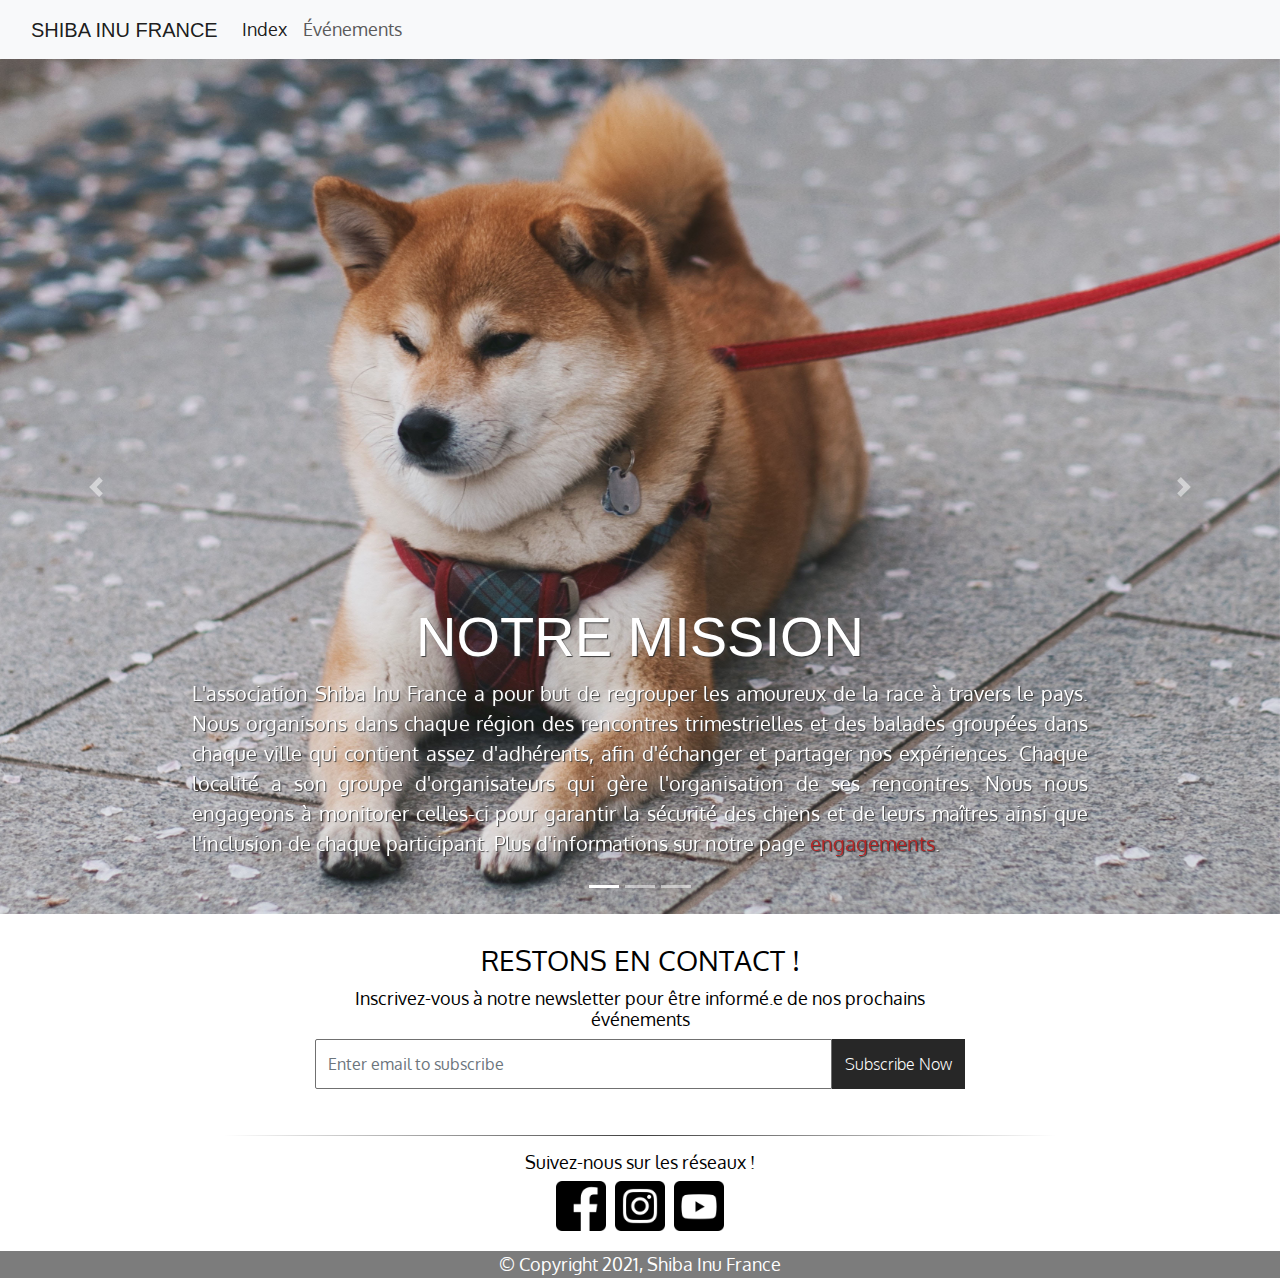
<file: index.html>
<!DOCTYPE html>
<html lang="en">
<head>
    <meta charset="UTF-8">
    <meta http-equiv="X-UA-Compatible" content="IE=edge">
    <meta name="viewport" content="width=device-width, initial-scale=1.0">
    <link href="bootstrap-4.6.0-dist/css/bootstrap.min.css" rel="stylesheet">
    <script src="jquery-3.5.1.min.js"></script>
    <script src="bootstrap-4.6.0-dist/js/bootstrap.bundle.min.js"></script>
    <link href="https://fonts.googleapis.com/css2?family=Ramabhadra&display=swap" rel="stylesheet">
    <link href="https://fonts.googleapis.com/css2?family=Oxygen&display=swap" rel="stylesheet">
    <link href="index_style.css" rel="stylesheet">
    <title>Shiba Inu France</title>
</head>
<body>
  <nav class="navbar navbar-expand-lg navbar-light bg-light">
    <div class="container-fluid">
      <a class="navbar-brand" href="index.html">SHIBA INU FRANCE</a>
      <button class="navbar-toggler" type="button" data-toggle="collapse" data-target="#navbarToggler" aria-controls="navbarToggler" aria-expanded="false">
        <span class="navbar-toggler-icon"></span>
      </button>
      <div class="collapse navbar-collapse" id="navbarToggler">
        <ul class="navbar-nav">
          <li class="nav-item">
            <a class="nav-link active" aria-current="page" href="index.html">Index</a>
          </li>
          <li class="nav-item">
            <a class="nav-link" href="events.html">Événements</a>
          </li>
        </ul>
      </div>
    </div>
  </nav>
  <header>
    <div id="carouselExampleIndicators" class="carousel slide" data-ride="carousel">
      <ol class="carousel-indicators">
        <li data-target="#carouselExampleIndicators" data-slide-to="0" class="active"></li>
        <li data-target="#carouselExampleIndicators" data-slide-to="1"></li>
        <li data-target="#carouselExampleIndicators" data-slide-to="2"></li>
      </ol>
      <div class="carousel-inner" role="listbox">
        <div class="carousel-item active" style="background-image: url('Images/carrousel1.jpg')">
          <div class="carousel-caption d-md-block">
            <h2 class="display-4">NOTRE MISSION</h2>
            <p class="carousel_description">L'association Shiba Inu France a pour but de regrouper les amoureux de la race à travers le pays. Nous organisons dans chaque région des rencontres trimestrielles et des balades groupées dans chaque ville qui contient assez d'adhérents, afin d'échanger et partager nos expériences. Chaque localité a son groupe d'organisateurs qui gère l'organisation de ses rencontres. Nous nous engageons à monitorer celles-ci pour garantir la sécurité des chiens et de leurs maîtres ainsi que l'inclusion de chaque participant. Plus d'informations sur notre page <a href="#">engagements</a>.</p>
          </div>
        </div>
        <div class="carousel-item" style="background-image: url('Images/carrousel2.jpg')">
          <div class="carousel-caption d-md-block">
            <h2 class="display-4">LE SHIBA INU</h2>
            <p class="carousel_description">Petit chien aux allures de renard, le shiba est originaire du Japon. Récemment devenu très populaire notamment grâce à son utilisation dans la culture internet, il est à l'origine un chien de chasse de petit gibier et oiseaux des montagnes. Très agile, il a besoin de se dépenser mais s'adapte parfaitement à la vie en appartement. C'est un compagnon fier et loyal. Souvent perçu comme peu affectueux, le shiba est cependant proche de ses maîtres et très intelligent. Têtu et futé, il séduit grâce à son sourire et sa dignité. Beaucoup décrivent le shiba comme un chien-chat, il est propre et n'aime pas être seul. Découvrez-en <a href="#">plus</a>.</p>
          </div>
        </div>
        <div class="carousel-item" style="background-image: url('Images/carrousel3.jpg')">
          <div class="carousel-caption d-md-block">
            <h2 class="display-4">L'ASSOCIATION</h2>
            <p class="carousel_description">Shiba Inu France est une association à but non lucratif créée en 2013 à Paris par trois passionnés de la race. C'est avec sa popularisation sur internet que Marie S., Hugo M. et Théo G. découvrent le shiba. Vite intrigués, ils tombent rapidement amoureux de ce petit chien au caractère si particulier. Cherchant à se rapprocher d'autres passionnés pour des balades, ils commencent par utiliser les réseaux comme Facebook pour trouver à leurs compagnons des amis, car les shiba tendent à s'entendre entre eux ! Quelques temps plus tard, leur initiative se transforme en association pour regrouper tous ceux qui, comme eux, apprécient d'échanger autour de la race, mais à un niveau national. C'est ainsi que nait Shiba Inu France !</p>
          </div>
        </div>
      </div>
      <a class="carousel-control-prev" href="#carouselExampleIndicators" role="button" data-slide="prev">
            <span class="carousel-control-prev-icon" aria-hidden="true"></span>
            <span class="sr-only">Précédent</span>
          </a>
      <a class="carousel-control-next" href="#carouselExampleIndicators" role="button" data-slide="next">
            <span class="carousel-control-next-icon" aria-hidden="true"></span>
            <span class="sr-only">Suivant</span>
          </a>
    </div>
  </header>
  <section>
    <div class="newsletter">
      <div class="container">
          <div class="row">
              <div class="col-sm-12">
                  <div class="content">
                      <h3 class="newsletter_title">RESTONS EN CONTACT !</h2>
                      <h6>Inscrivez-vous à notre newsletter pour être informé.e de nos prochains événements</h6>
                      <div class="input-group"> <input type="email" class="form-control" placeholder="Enter email to subscribe"> <span class="input-group-btn"> <button class="btn" type="submit">Subscribe Now</button> </div>
                  </div>
              </div>
          </div>
      </div>
  </div>
  </section>
  <hr class="solid">  
  <section>
    <div class="socialmedia">
      <h6>Suivez-nous sur les réseaux !</h6>
      <a href="#"><img class="socialmedia_icons" src="Images/IconFacebook.png" alt="Icone Facebook"></a>
      <a href="#"><img class="socialmedia_icons" src="Images/IconInstagram.png" alt="Icone Instagram"></a>
      <a href="#"><img class="socialmedia_icons" src="Images/IconYoutube.png" alt="Icone Youtube"></a>
    </div>
  </section>
  <footer>
    <div class="copyright">
      <span>&copy; Copyright 2021, Shiba Inu France</span>
    </div>
  </footer>
</body>
</html>
</file>
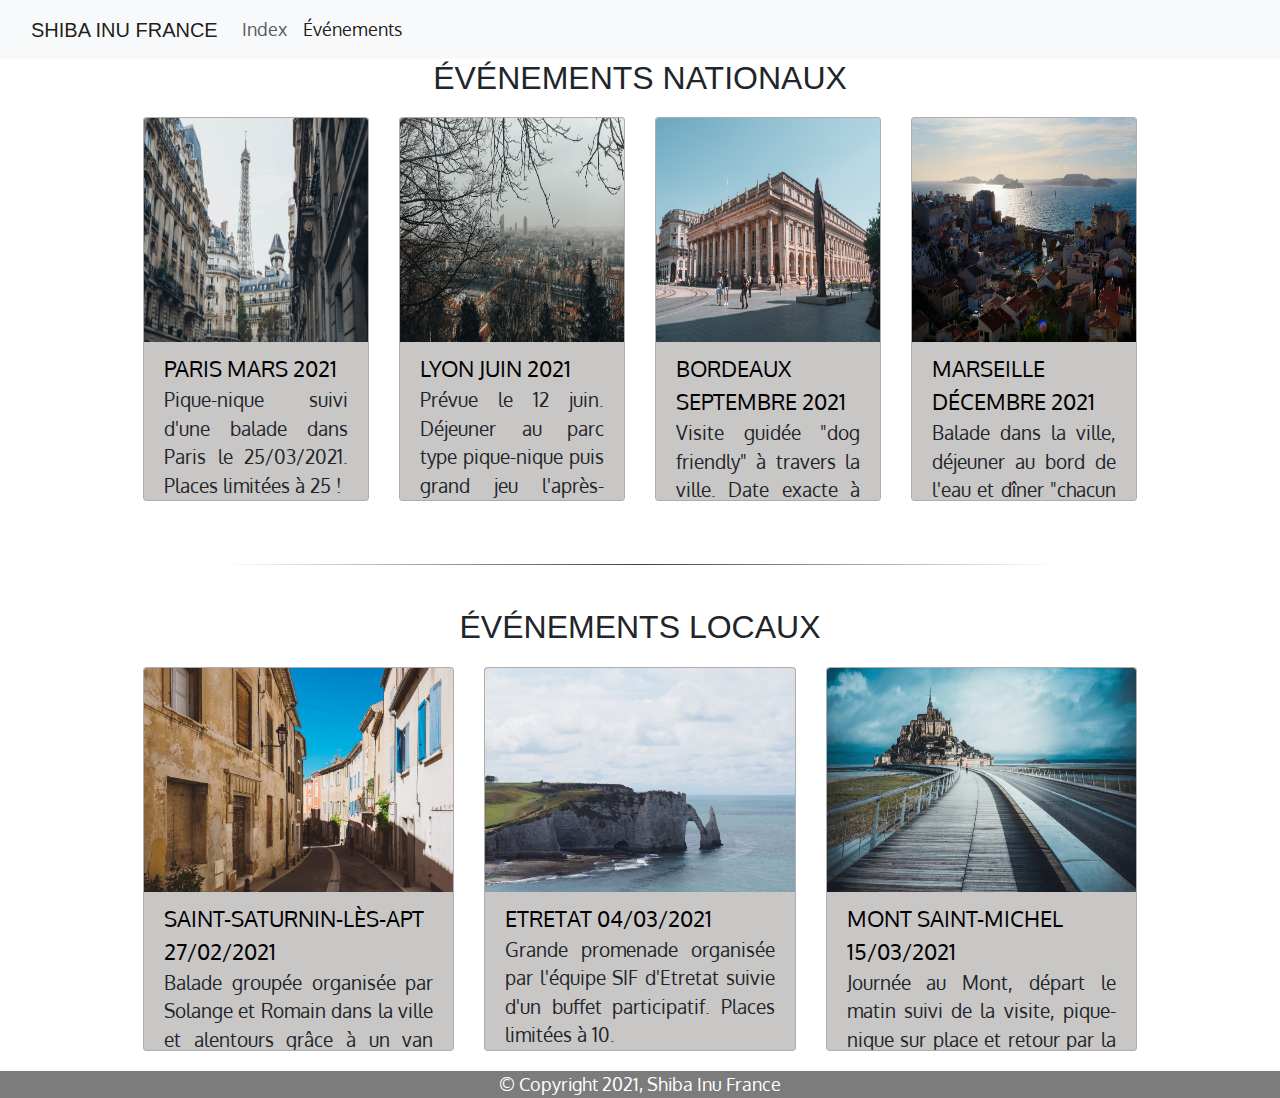
<file: events.html>
<!DOCTYPE html>
<html lang="en">
<head>
    <meta charset="UTF-8">
    <meta http-equiv="X-UA-Compatible" content="IE=edge">
    <meta name="viewport" content="width=device-width, initial-scale=1.0">
    <link href="bootstrap-4.6.0-dist/css/bootstrap.min.css" rel="stylesheet">
    <script src="jquery-3.5.1.min.js"></script>
    <script src="bootstrap-4.6.0-dist/js/bootstrap.bundle.min.js"></script>
    <link href="https://fonts.googleapis.com/css2?family=Ramabhadra&display=swap" rel="stylesheet">
    <link href="https://fonts.googleapis.com/css2?family=Oxygen&display=swap" rel="stylesheet">
    <link href="events_style.css" rel="stylesheet">
    <title>Nos événements</title>
</head>
<body>
  <nav class="navbar navbar-expand-lg navbar-light bg-light">
    <div class="container-fluid">
      <a class="navbar-brand" href="index.html">SHIBA INU FRANCE</a>
      <button class="navbar-toggler" type="button" data-toggle="collapse" data-target="#navbarToggler" aria-controls="navbarToggler" aria-expanded="false">
        <span class="navbar-toggler-icon"></span>
      </button>
      <div class="collapse navbar-collapse" id="navbarToggler">
        <ul class="navbar-nav">
          <li class="nav-item">
            <a class="nav-link" href="index.html">Index</a>
          </li>
          <li class="nav-item">
            <a class="nav-link active" aria-current="page" href="events.html">Événements</a>
          </li>
        </ul>
      </div>
    </div>
  </nav>
  <section>
    <h1>Événements nationaux</h1>
    <div class="card-deck">
      <div class="card">
        <img class="card-img-top" src="Images/Paris.jpg" alt="Paris Image">
        <div class="card-body">
          <a href ="#" class="card-title">Paris mars 2021</a>
          <p class="card-text">Pique-nique suivi d'une balade dans Paris le 25/03/2021. Places limitées à 25 !</p>
        </div>
      </div>
      <div class="card">
        <img class="card-img-top" src="Images/Lyon.jpg" alt="Lyon Image">
        <div class="card-body">
          <a href ="#" class="card-title">Lyon juin 2021</a>
          <p class="card-text">Prévue le 12 juin. Déjeuner au parc type pique-nique puis grand jeu l'après-midi. Places limitées à 25 !</p>
        </div>
      </div>
      <div class="card">
        <img class="card-img-top" src="Images/Bordeaux.jpg" alt="Bordeaux Image">
        <div class="card-body">
          <a href ="#" class="card-title">Bordeaux septembre 2021</a>
          <p class="card-text">Visite guidée "dog friendly" à travers la ville. Date exacte à définir, places limitées à 25 !</p>
        </div>
      </div>
      <div class="card">
        <img class="card-img-top" src="Images/Marseille.jpg" alt="Marseille Image">
        <div class="card-body">
          <a href ="#" class="card-title">Marseille décembre 2021</a>
          <p class="card-text">Balade dans la ville, déjeuner au bord de l'eau et dîner "chacun participe". Date exacte à déterminer, places limitées à 25 !</p>
        </div>
      </div>
    </div>
  </section>
  <br><hr class="solid"><br>
  <section>
    <h1>Événements locaux</h1>
    <div class="card-deck">
      <div class="card">
        <img class="card-img-top" src="Images/SaintSaturninLesApt.jpg" alt="St Saturnin Image">
        <div class="card-body">
          <a href ="#" class="card-title">Saint-Saturnin-Lès-Apt 27/02/2021</a>
          <p class="card-text">Balade groupée organisée par Solange et Romain dans la ville et alentours grâce à un van loué. Places limités à 12.</p>
        </div>
      </div>
      <div class="card">
        <img class="card-img-top" src="Images/Etretat.jpg" alt="Etretat Image">
        <div class="card-body">
          <a href ="#" class="card-title">Etretat 04/03/2021</a>
          <p class="card-text">Grande promenade organisée par l'équipe SIF d'Etretat suivie d'un buffet participatif. Places limitées à 10.</p>
        </div>
      </div>
      <div class="card">
        <img class="card-img-top" src="Images/MontSaintMichel.jpg" alt="Mt Saint Michel Image">
        <div class="card-body">
          <a href ="#" class="card-title">Mont Saint-Michel 15/03/2021</a>
          <p class="card-text">Journée au Mont, départ le matin suivi de la visite, pique-nique sur place et retour par la grève avec un guide. Places limitées à 16.</p>
        </div>
      </div>
    </div>
  </section>
  <footer>
    <section class="copyright">
      <span>&copy; Copyright 2021, Shiba Inu France</span>
    </section>
  </footer>
</body>
</html>
</file>
<file: index_style.css>
body {
    background-color: white;
    font-family: 'Oxygen', sans-serif;
    font-size: 18px;
}

hr.solid {
    border: none;
    height: 1px;
    width: 65%;
    background-image: linear-gradient(to right, rgba(0, 0, 0, 0), rgba(0, 0, 0, 0.75), rgba(0, 0, 0, 0)); 
}
h6 {
    font-size: 18px;
    color: black;
}
a {
    color: rgb(180, 39, 39);
}
a:hover {
    text-decoration: none;
    color: rgb(180, 39, 39);
}

/* Navbar */

.navbar-brand {
    font-family: 'Cabin Condensed', sans-serif;
}
.navbar-light .nav-item .nav-link {
    color: rgb(90, 90, 90);
}
.navbar-light .nav-item:hover .nav-link {
    color: black;
}

/* Header carrousel */

.carousel-item {
    height: 95vh;
    min-height: 350px;
    background: no-repeat center center scroll;
    -webkit-background-size: cover;
    -moz-background-size: cover;
    -o-background-size: cover;
    background-size: cover;
}    
.display-4 {
    font-family: 'Cabin Condensed', sans-serif;
    text-align: center;
    text-shadow: 1px 1px 1px rgb(56, 56, 56);
}
.carousel_description {
    text-align: justify;
    text-shadow: 1px 1px 1px rgb(56, 56, 56);
    font-size: 20px;
}   
@media screen and (max-width: 436px) {
    .carousel-caption {overflow: auto; height:100%;}
    .display-4 {font-size: 30px; word-break: break-all;}   
    .carousel_description {font-size: 18px;}
}
/* Section newsletter */

.newsletter {
    padding: 30px 0;
    background: none;
}
.newsletter .content {
    max-width: 650px;
    margin: 0 auto;
    text-align: center;
    position: relative;
    z-index: 2;
}
.newsletter_title {
    color: black;
    margin-bottom: 10px;
}
.form-control {
    height: 50px;
    border-color: #707070;
    border-radius: 2px 0px 0px 2px;
}
.form-control:focus {
    box-shadow: none;
    border: 2px solid #272727;
    border-color: none;
}
.btn {
    min-height: 50px;
    border-radius: 0;
    background: #272727;
    color: #fff;
    font-weight: 300;
}
.btn:hover {
    background: rgb(180, 39, 39);
    color: #fff;
}
.form-control:focus {
    color: #495057;
    background-color: #fff;
    border: 2px solid rgb(180, 39, 39);
}

/* Section medias sociaux */

.socialmedia {
    font-weight: bold;
    font-size: 18px;
    text-align: center;
}
.socialmedia_icons {
    width: 50px;
    height: 50px;
    margin-left: 2px;
    margin-right: 2px;
    margin-bottom: 20px;
}

/* Footer copyright */

.copyright {
    background-color: #7c7c7c;
    text-align: center;
    color: white;
}
</file>
<file: events_style.css>
body {
    background-color: white;
    font-family: 'Oxygen', sans-serif;
    font-size: 18px;
    height: 100%;
}

h1 {
    font-family: 'Cabin Condensed', sans-serif;
    text-align: center;
    text-transform: uppercase;
    font-size: 32px;
}
hr.solid {
    border: none;
    height: 1px;
    width: 65%;
    background-image: linear-gradient(to right, rgba(0, 0, 0, 0), rgba(0, 0, 0, 0.75), rgba(0, 0, 0, 0)); 
}
a {
    color: black;
}
a:hover {
    text-decoration: none;
    color: black;
}

/* Style navigation */

.navbar-brand {
    font-family: 'Cabin Condensed', sans-serif;
}
.navbar-light .nav-item .nav-link {
    color: rgb(90, 90, 90);
}
.navbar-light .nav-item:hover .nav-link {
    color: black;
}

/* Cartes events */

.card-deck {
    margin: 20px 10% 20px 10%;
}
.card {
    background-color: rgb(201, 198, 198);
    margin: auto;
    width: 15rem;
    height: 24rem;
    overflow: auto;
}
.card-title {
    text-transform: uppercase;
    font-size: 22px;
}
.card-text {
    text-align: justify;
    font-size: 19px;
}
.card-img-top {
    height: 14rem;
    margin-bottom: -10px;
}
@media screen and (max-width: 1024px) {
    .card-img-top {height: 12rem;}
    .card-deck {margin: 20px 20px 20px 20px;}
    .card {width: 18rem;}
}

/* Footer copyright */

.copyright {
    background-color: #7c7c7c;
    text-align: center;
    color: white;
}
</file>
